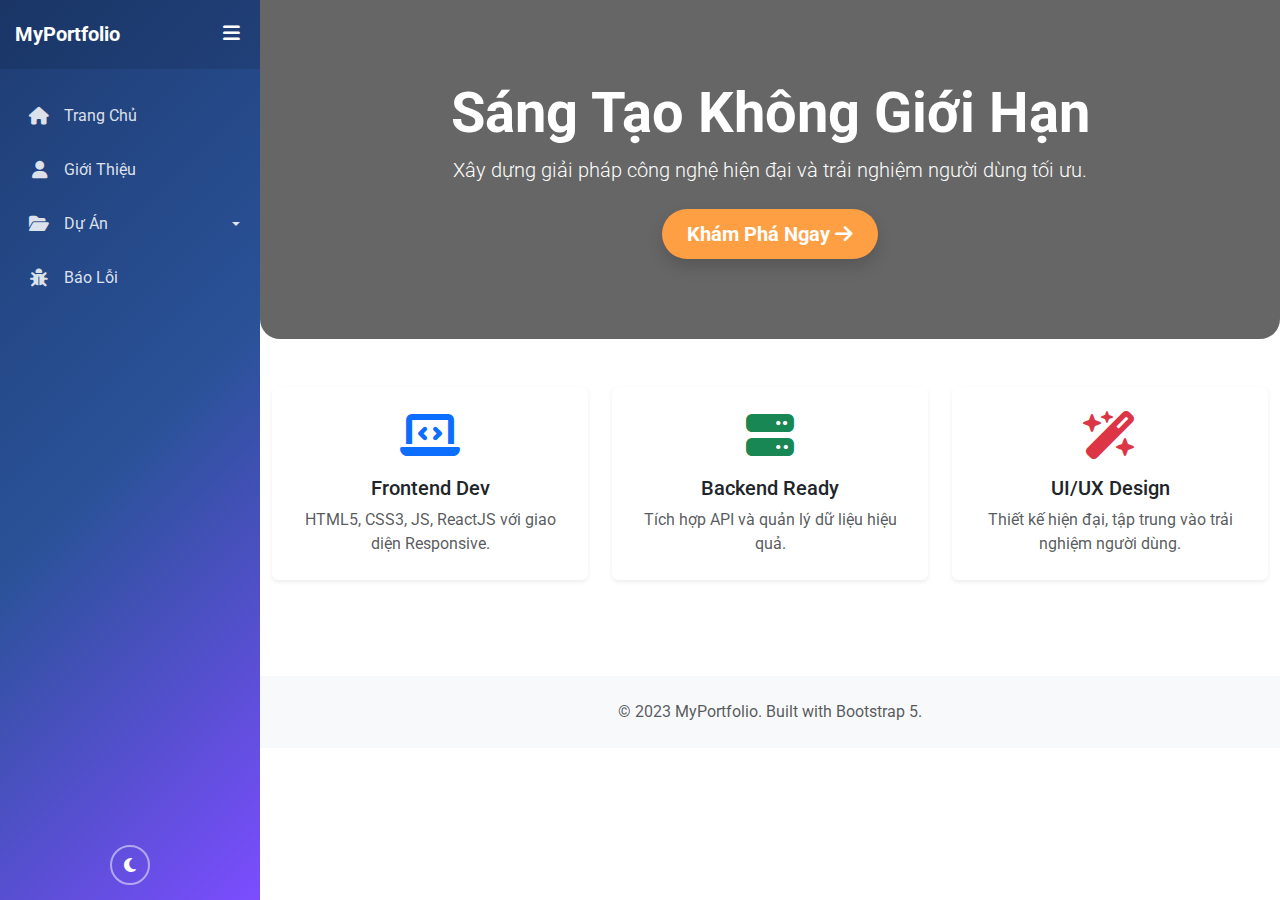
<file: index.html>
<!DOCTYPE html>
<html lang="vi" data-bs-theme="light">
<head>
    <meta charset="UTF-8">
    <meta name="viewport" content="width=device-width, initial-scale=1.0">
    <title>Trang Chủ - MyPortfolio</title>
    <link href="https://cdn.jsdelivr.net/npm/bootstrap@5.3.0/dist/css/bootstrap.min.css" rel="stylesheet">
    <link rel="stylesheet" href="https://cdnjs.cloudflare.com/ajax/libs/font-awesome/6.4.0/css/all.min.css">
    <link rel="stylesheet" href="styles.css">
</head>
<body>

    <div class="wrapper">
        <nav id="sidebar">
            <div class="sidebar-header">
                <h3 class="fs-5 m-0 fw-bold">MyPortfolio</h3>
                <button id="sidebarToggleDesktop" title="Thu gọn/Mở rộng">
                    <i class="fa-solid fa-bars"></i>
                </button>
            </div>

            <ul class="list-unstyled components">
                <li>
                    <a href="index.html">
                        <i class="fa-solid fa-house"></i> <span>Trang Chủ</span>
                    </a>
                </li>
                <li>
                    <a href="about.html">
                        <i class="fa-solid fa-user"></i> <span>Giới Thiệu</span>
                    </a>
                </li>
                <li>
                    <a href="#pageSubmenu" data-bs-toggle="collapse" aria-expanded="false" class="dropdown-toggle align-items-center justify-content-between">
                        <div class="d-flex align-items-center">
                            <i class="fa-solid fa-folder-open"></i> <span>Dự Án</span>
                        </div>
                    </a>
                    <ul class="collapse list-unstyled" id="pageSubmenu">
                        <li><a href="projects.html" class="ps-4"><i class="fa-solid fa-caret-right fs-6"></i> <span>Tất cả</span></a></li>
                        <li><a href="#" class="ps-4"><i class="fa-solid fa-caret-right fs-6"></i> <span>Web Design</span></a></li>
                    </ul>
                </li>
                <li>
                    <a href="report.html">
                        <i class="fa-solid fa-bug"></i> <span>Báo Lỗi</span>
                    </a>
                </li>
            </ul>

            <div class="theme-btn-container">
                <button id="themeToggle" title="Chế độ tối">
                    <i class="fa-solid fa-moon"></i>
                </button>
            </div>
        </nav>

        <div id="content">
            <nav class="navbar-mobile shadow-sm">
                <button type="button" id="sidebarCollapse" class="btn btn-light btn-sm">
                    <i class="fa-solid fa-bars"></i>
                </button>
                <span class="fw-bold">Trang Chủ</span>
                <div style="width: 30px;"></div>
            </nav>

            <div class="container-fluid p-0">
                <section class="hero-section d-flex align-items-center justify-content-center flex-column fade-in">
                    <h1 class="display-4 fw-bold text-center">Sáng Tạo Không Giới Hạn</h1>
                    <p class="lead mb-4 text-center">Xây dựng giải pháp công nghệ hiện đại và trải nghiệm người dùng tối ưu.</p>
                    <a href="about.html" class="btn btn-accent btn-lg shadow">Khám Phá Ngay <i class="fa-solid fa-arrow-right"></i></a>
                </section>

                <div class="container py-5 fade-in">
                    <div class="row g-4">
                        <div class="col-md-4">
                            <div class="card h-100 shadow-sm border-0">
                                <div class="card-body text-center p-4">
                                    <div class="mb-3 text-primary"><i class="fa-solid fa-laptop-code fa-3x"></i></div>
                                    <h5 class="card-title">Frontend Dev</h5>
                                    <p class="card-text text-body-secondary">HTML5, CSS3, JS, ReactJS với giao diện Responsive.</p>
                                </div>
                            </div>
                        </div>
                        <div class="col-md-4">
                            <div class="card h-100 shadow-sm border-0">
                                <div class="card-body text-center p-4">
                                    <div class="mb-3 text-success"><i class="fa-solid fa-server fa-3x"></i></div>
                                    <h5 class="card-title">Backend Ready</h5>
                                    <p class="card-text text-body-secondary">Tích hợp API và quản lý dữ liệu hiệu quả.</p>
                                </div>
                            </div>
                        </div>
                        <div class="col-md-4">
                            <div class="card h-100 shadow-sm border-0">
                                <div class="card-body text-center p-4">
                                    <div class="mb-3 text-danger"><i class="fa-solid fa-wand-magic-sparkles fa-3x"></i></div>
                                    <h5 class="card-title">UI/UX Design</h5>
                                    <p class="card-text text-body-secondary">Thiết kế hiện đại, tập trung vào trải nghiệm người dùng.</p>
                                </div>
                            </div>
                        </div>
                    </div>
                </div>

                <footer class="bg-body-tertiary text-center py-4 mt-5">
                    <div class="container">
                        <p class="mb-0 text-body-secondary">&copy; 2023 MyPortfolio. Built with Bootstrap 5.</p>
                    </div>
                </footer>
            </div>
        </div>
    </div>

    <div id="overlay" class="overlay"></div>

    <script src="https://cdn.jsdelivr.net/npm/bootstrap@5.3.0/dist/js/bootstrap.bundle.min.js"></script>
    <script src="script.js"></script>
</body>
</html>
</file>
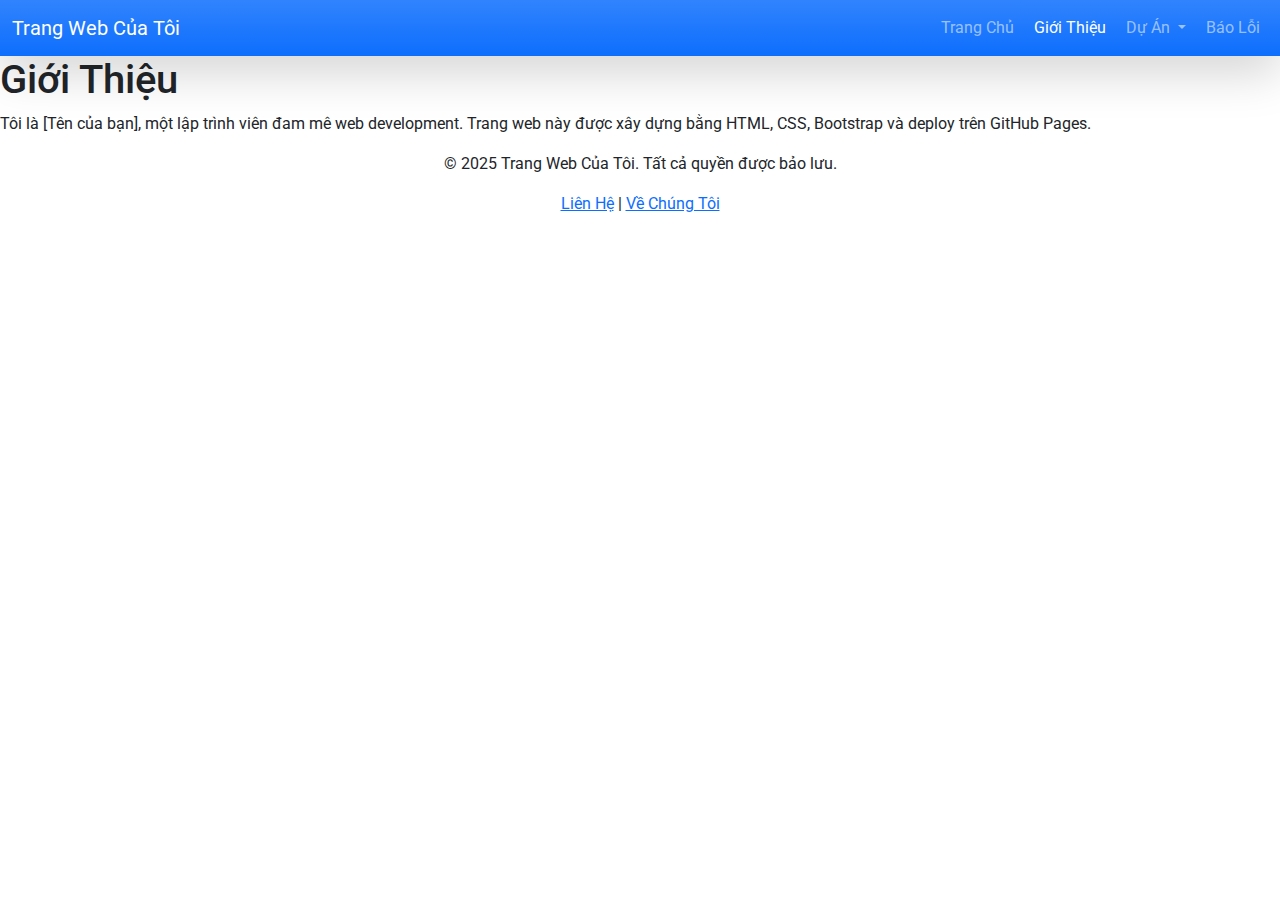
<file: about.html>
<!DOCTYPE html>
<html lang="vi">
<head>
    <meta charset="UTF-8">
    <meta name="viewport" content="width=device-width, initial-scale=1.0">
    <title>Giới Thiệu - Trang Web Của Tôi</title>
    <link href="https://fonts.googleapis.com/css2?family=Roboto:wght@400;700&display=swap" rel="stylesheet">
    <link href="https://cdn.jsdelivr.net/npm/bootstrap@5.3.3/dist/css/bootstrap.min.css" rel="stylesheet" integrity="sha384-QWTKZyjpPEjISv5WaRU9OFeRpok6YctnYmDr5pNlyT2bRjXh0JMhjY6hW+ALEwIH" crossorigin="anonymous">
    <link rel="stylesheet" href="https://cdnjs.cloudflare.com/ajax/libs/font-awesome/6.5.1/css/all.min.css" integrity="sha512-DTOQO9RWCH3ppGqcWaEA1BIZOC6xxalwEsw9c2QQeAIftl+Vegovlnee1c9QX4TctnWMn13TZye+giMm8e2LwA==" crossorigin="anonymous" referrerpolicy="no-referrer" />
    <link rel="stylesheet" href="styles.css">
</head>
<body>
    <!-- Navbar -->
    <nav class="navbar navbar-expand-lg navbar-dark bg-gradient bg-primary sticky-top shadow-lg">
        <div class="container-fluid">
            <a class="navbar-brand" href="index.html">Trang Web Của Tôi</a>
            <button class="navbar-toggler" type="button" data-bs-toggle="collapse" data-bs-target="#navbarNav" aria-controls="navbarNav" aria-expanded="false" aria-label="Toggle navigation">
                <span class="navbar-toggler-icon"></span>
            </button>
            <div class="collapse navbar-collapse" id="navbarNav">
                <ul class="navbar-nav ms-auto">
                    <li class="nav-item">
                        <a class="nav-link" href="index.html"><i class="fas fa-home me-1"></i> Trang Chủ</a>
                    </li>
                    <li class="nav-item">
                        <a class="nav-link active" href="about.html"><i class="fas fa-info-circle me-1"></i> Giới Thiệu</a>
                    </li>
                    <li class="nav-item dropdown">
                        <a class="nav-link dropdown-toggle" href="#" id="projectsDropdown" role="button" data-bs-toggle="dropdown" aria-expanded="false">
                            <i class="fas fa-project-diagram me-1"></i> Dự Án
                        </a>
                        <ul class="dropdown-menu" aria-labelledby="projectsDropdown">
                            <li><a class="dropdown-item" href="projects.html">Tất Cả Dự Án</a></li>
                            <li><a class="dropdown-item" href="#">Dự Án 1</a></li>
                            <li><a class="dropdown-item" href="#">Dự Án 2</a></li>
                        </ul>
                    </li>
                    <li class="nav-item">
                        <a class="nav-link" href="report.html"><i class="fas fa-bug me-1"></i> Báo Lỗi</a>
                    </li>
                </ul>
            </div>
        </div>
    </nav>

    <!-- Nội dung chính -->
    <div class="main-content">
        <h1>Giới Thiệu</h1>
        <p>Tôi là [Tên của bạn], một lập trình viên đam mê web development. Trang web này được xây dựng bằng HTML, CSS, Bootstrap và deploy trên GitHub Pages.</p>
    </div>

    <!-- Footer -->
    <footer class="footer">
        <div class="container text-center">
            <p>&copy; 2025 Trang Web Của Tôi. Tất cả quyền được bảo lưu.</p>
            <div class="social-icons">
                <a href="#"><i class="fab fa-facebook-f"></i></a>
                <a href="#"><i class="fab fa-twitter"></i></a>
                <a href="#"><i class="fab fa-linkedin-in"></i></a>
            </div>
            <p><a href="report.html">Liên Hệ</a> | <a href="about.html">Về Chúng Tôi</a></p>
        </div>
    </footer>

    <script src="https://cdn.jsdelivr.net/npm/bootstrap@5.3.3/dist/js/bootstrap.bundle.min.js" integrity="sha384-YvpcrYf0tY3lHB60NNkmXc5s9fDVZLESaAA55NDzOxhy9GkcIdslK1eN7N6jIeHz" crossorigin="anonymous"></script>
</body>
</html>
</file>
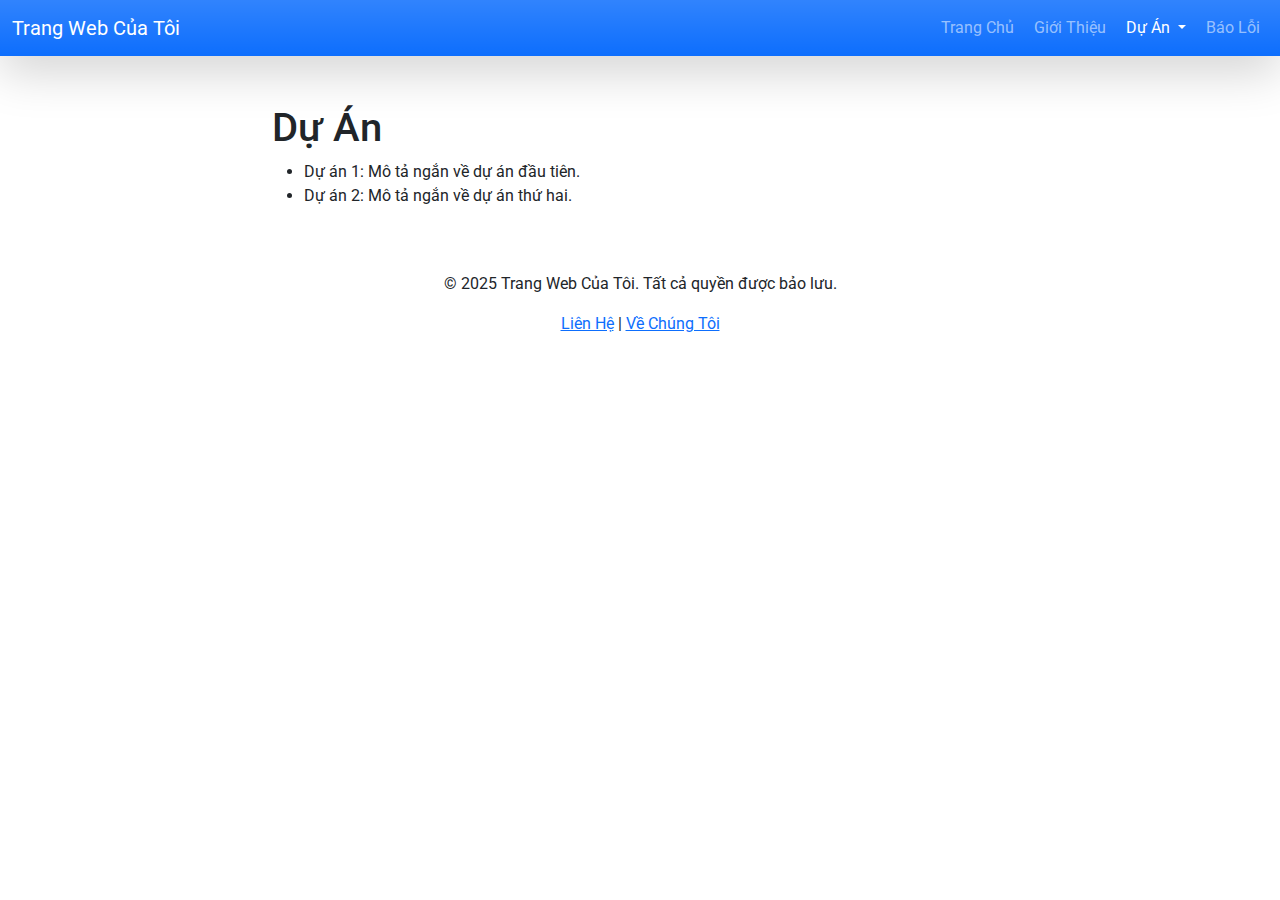
<file: projects.html>
<!DOCTYPE html>
<html lang="vi">
<head>
    <meta charset="UTF-8">
    <meta name="viewport" content="width=device-width, initial-scale=1.0">
    <title>Dự Án - Trang Web Của Tôi</title>
    <link href="https://fonts.googleapis.com/css2?family=Roboto:wght@400;700&display=swap" rel="stylesheet">
    <link href="https://cdn.jsdelivr.net/npm/bootstrap@5.3.3/dist/css/bootstrap.min.css" rel="stylesheet" integrity="sha384-QWTKZyjpPEjISv5WaRU9OFeRpok6YctnYmDr5pNlyT2bRjXh0JMhjY6hW+ALEwIH" crossorigin="anonymous">
    <link rel="stylesheet" href="https://cdnjs.cloudflare.com/ajax/libs/font-awesome/6.5.1/css/all.min.css" integrity="sha512-DTOQO9RWCH3ppGqcWaEA1BIZOC6xxalwEsw9c2QQeAIftl+Vegovlnee1c9QX4TctnWMn13TZye+giMm8e2LwA==" crossorigin="anonymous" referrerpolicy="no-referrer" />
    <link rel="stylesheet" href="styles.css">
</head>
<body>
    <!-- Navbar -->
    <nav class="navbar navbar-expand-lg navbar-dark bg-gradient bg-primary sticky-top shadow-lg">
        <div class="container-fluid">
            <a class="navbar-brand" href="index.html">Trang Web Của Tôi</a>
            <button class="navbar-toggler" type="button" data-bs-toggle="collapse" data-bs-target="#navbarNav" aria-controls="navbarNav" aria-expanded="false" aria-label="Toggle navigation">
                <span class="navbar-toggler-icon"></span>
            </button>
            <div class="collapse navbar-collapse" id="navbarNav">
                <ul class="navbar-nav ms-auto">
                    <li class="nav-item">
                        <a class="nav-link" href="index.html"><i class="fas fa-home me-1"></i> Trang Chủ</a>
                    </li>
                    <li class="nav-item">
                        <a class="nav-link" href="about.html"><i class="fas fa-info-circle me-1"></i> Giới Thiệu</a>
                    </li>
                    <li class="nav-item dropdown">
                        <a class="nav-link dropdown-toggle active" href="#" id="projectsDropdown" role="button" data-bs-toggle="dropdown" aria-expanded="false">
                            <i class="fas fa-project-diagram me-1"></i> Dự Án
                        </a>
                        <ul class="dropdown-menu" aria-labelledby="projectsDropdown">
                            <li><a class="dropdown-item" href="projects.html">Tất Cả Dự Án</a></li>
                            <li><a class="dropdown-item" href="#">Dự Án 1</a></li>
                            <li><a class="dropdown-item" href="#">Dự Án 2</a></li>
                        </ul>
                    </li>
                    <li class="nav-item">
                        <a class="nav-link" href="report.html"><i class="fas fa-bug me-1"></i> Báo Lỗi</a>
                    </li>
                </ul>
            </div>
        </div>
    </nav>

    <!-- Nội dung chính - Sử dụng grid responsive -->
    <div class="container my-5">
        <div class="row justify-content-center">
            <div class="col-12 col-md-10 col-lg-8 main-content">
                <h1>Dự Án</h1>
                <ul>
                    <li>Dự án 1: Mô tả ngắn về dự án đầu tiên.</li>
                    <li>Dự án 2: Mô tả ngắn về dự án thứ hai.</li>
                </ul>
            </div>
        </div>
    </div>

    <!-- Footer -->
    <footer class="footer">
        <div class="container text-center">
            <p>&copy; 2025 Trang Web Của Tôi. Tất cả quyền được bảo lưu.</p>
            <div class="social-icons">
                <a href="#"><i class="fab fa-facebook-f"></i></a>
                <a href="#"><i class="fab fa-twitter"></i></a>
                <a href="#"><i class="fab fa-linkedin-in"></i></a>
            </div>
            <p><a href="report.html">Liên Hệ</a> | <a href="about.html">Về Chúng Tôi</a></p>
        </div>
    </footer>

    <script src="https://cdn.jsdelivr.net/npm/bootstrap@5.3.3/dist/js/bootstrap.bundle.min.js" integrity="sha384-YvpcrYf0tY3lHB60NNkmXc5s9fDVZLESaAA55NDzOxhy9GkcIdslK1eN7N6jIeHz" crossorigin="anonymous"></script>
</body>
</html>
</file>
<file: styles.css>
@import url('https://fonts.googleapis.com/css2?family=Roboto:wght@300;400;500;700&display=swap');

:root {
    --sidebar-width: 260px;
    --sidebar-collapsed-width: 70px; /* Kích thước khi thu nhỏ */
    --primary-gradient: linear-gradient(135deg, #1e3c72 0%, #2a5298 50%, #7c4dff 100%);
    --accent-color: #ff9f43;
    --transition-speed: 0.3s;
}

body { font-family: 'Roboto', sans-serif; overflow-x: hidden; }
.wrapper { display: flex; width: 100%; align-items: stretch; }

/* --- Sidebar Styles --- */
#sidebar {
    min-width: var(--sidebar-width);
    max-width: var(--sidebar-width);
    background: var(--primary-gradient);
    color: #fff;
    transition: all var(--transition-speed);
    height: 100vh;
    position: sticky;
    top: 0;
    z-index: 1050;
    display: flex;
    flex-direction: column;
    backdrop-filter: blur(10px);
}

/* Header của Sidebar */
#sidebar .sidebar-header {
    padding: 20px 15px;
    background: rgba(0, 0, 0, 0.1);
    display: flex;
    align-items: center;
    justify-content: space-between; /* Đẩy nút toggle sang phải */
    white-space: nowrap;
    overflow: hidden;
}

/* Nút Toggle Desktop trong Sidebar */
#sidebarToggleDesktop {
    background: transparent;
    border: none;
    color: white;
    font-size: 1.2rem;
    cursor: pointer;
    padding: 0 5px;
    transition: 0.2s;
}
#sidebarToggleDesktop:hover { color: var(--accent-color); }

/* Danh sách menu */
#sidebar ul.components { padding: 20px 0; flex-grow: 1; }
#sidebar ul li a {
    padding: 15px 20px;
    display: flex;
    align-items: center;
    color: rgba(255, 255, 255, 0.85);
    text-decoration: none;
    transition: 0.3s;
    border-left: 4px solid transparent;
    white-space: nowrap; /* Ngăn xuống dòng khi thu nhỏ */
}
#sidebar ul li a:hover, #sidebar ul li a.active-link {
    background: rgba(255, 255, 255, 0.15);
    color: #fff;
    border-left: 4px solid var(--accent-color);
}
#sidebar ul li a i {
    min-width: 30px; /* Cố định chiều rộng icon */
    text-align: center;
    font-size: 1.1em;
    margin-right: 10px;
}

/* --- LOGIC THU GỌN (COLLAPSED) CHO DESKTOP --- */
#sidebar.collapsed {
    min-width: var(--sidebar-collapsed-width);
    max-width: var(--sidebar-collapsed-width);
}
/* Ẩn chữ, chỉ hiện icon */
#sidebar.collapsed ul li a span, 
#sidebar.collapsed .sidebar-header h3,
#sidebar.collapsed .dropdown-toggle::after {
    display: none !important;
}
#sidebar.collapsed .sidebar-header {
    justify-content: center; /* Căn giữa nút toggle */
    padding: 20px 0;
}
#sidebar.collapsed ul li a {
    justify-content: center;
    padding: 15px 0;
}
#sidebar.collapsed ul li a i {
    margin-right: 0;
}

/* Dark Mode Button (Icon Only) */
.theme-btn-container {
    padding: 15px;
    display: flex;
    justify-content: center; /* Luôn căn giữa */
}
#themeToggle {
    width: 40px;
    height: 40px;
    border-radius: 50%;
    border: 2px solid rgba(255,255,255,0.5);
    background: transparent;
    color: white;
    display: flex;
    align-items: center;
    justify-content: center;
    transition: 0.3s;
}
#themeToggle:hover {
    background: white;
    color: #333;
}

/* --- Content --- */
#content { width: 100%; min-height: 100vh; transition: all var(--transition-speed); }

/* --- Mobile Logic --- */
.navbar-mobile { display: none; padding: 15px; background: var(--primary-gradient); color: white; align-items: center; justify-content: space-between; }

@media (max-width: 768px) {
    #sidebar { position: fixed; left: -260px; height: 100vh; width: var(--sidebar-width); }
    #sidebar.active { left: 0; }
    /* Mobile không dùng logic collapsed của desktop mà dùng logic active (trượt ra) */
    #sidebar.collapsed { min-width: var(--sidebar-width); max-width: var(--sidebar-width); } 
    #sidebarToggleDesktop { display: none; } /* Ẩn nút toggle desktop trên mobile */
    .navbar-mobile { display: flex; }
    .overlay { display: none; position: fixed; width: 100vw; height: 100vh; background: rgba(0, 0, 0, 0.5); z-index: 1040; opacity: 0; transition: all 0.5s ease-in-out; }
    .overlay.active { display: block; opacity: 1; }
}

/* --- Misc & About Page Fixes --- */
.profile-img-container {
    width: 100%;
    max-width: 300px;
    aspect-ratio: 1/1; /* Giữ tỷ lệ hình vuông chuẩn */
    margin: 0 auto;
    overflow: hidden;
    border-radius: 50%;
    border: 5px solid white;
    box-shadow: 0 5px 15px rgba(0,0,0,0.2);
}
.profile-img {
    width: 100%;
    height: 100%;
    object-fit: cover; /* CẮT ẢNH ĐỂ VỪA KHUNG, KHÔNG BỊ MÉO */
}

/* Các class hỗ trợ khác giữ nguyên như cũ */
.hero-section { background: linear-gradient(rgba(0,0,0,0.6), rgba(0,0,0,0.6)), url('https://images.unsplash.com/photo-1519389950473-47ba0277781c?ixlib=rb-1.2.1&auto=format&fit=crop&w=1950&q=80'); background-size: cover; background-position: center; color: white; padding: 80px 20px; border-radius: 0 0 20px 20px; }
.btn-accent { background-color: var(--accent-color); color: #fff; border: none; border-radius: 50px; padding: 10px 25px; font-weight: bold; }
.fade-in { animation: fadeIn 0.8s ease-in-out; }
@keyframes fadeIn { from { opacity: 0; transform: translateY(20px); } to { opacity: 1; transform: translateY(0); } }
</file>
